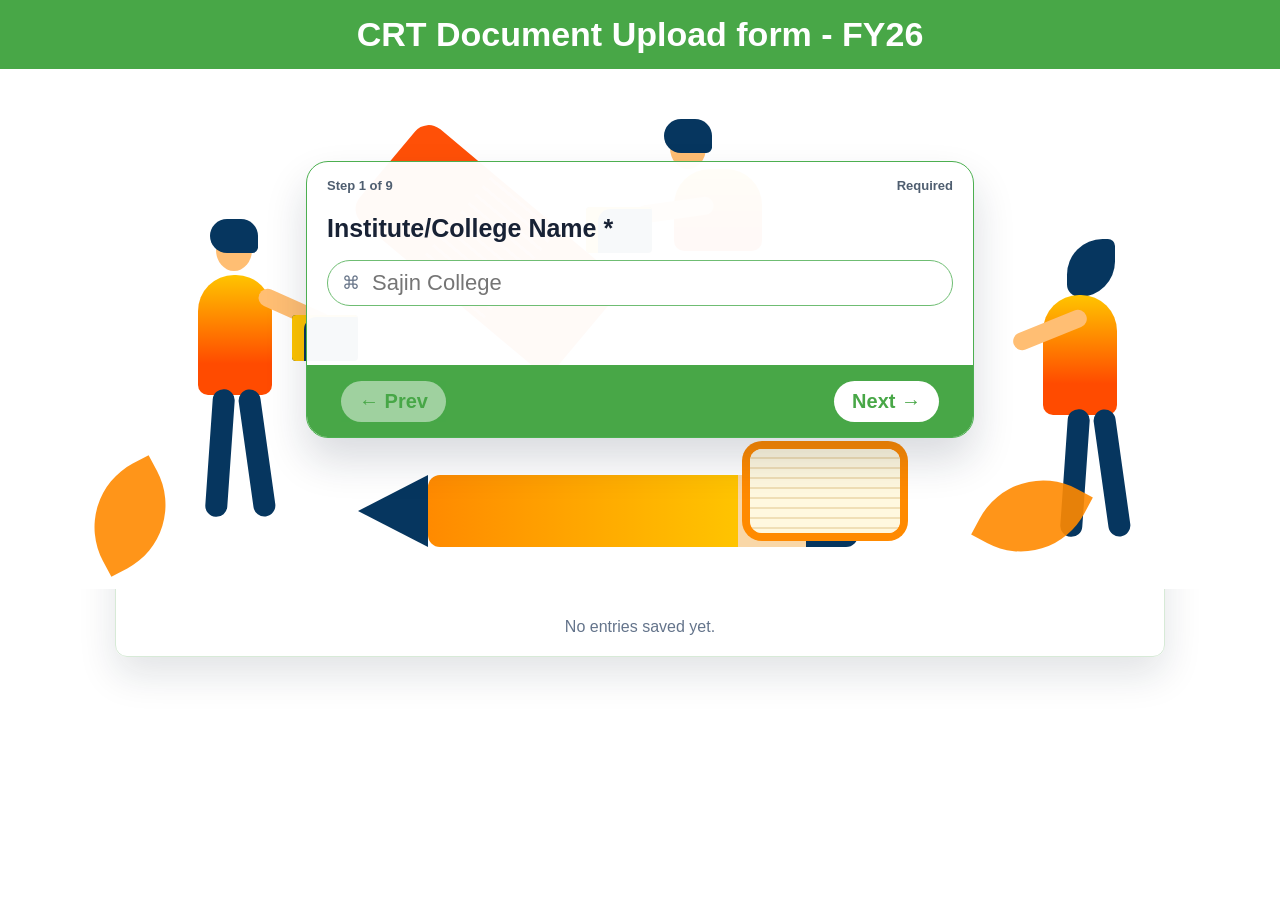
<file: CRT Portal 247/index.html>
<!DOCTYPE html>
<html lang="en">
<head>
  <meta charset="UTF-8">
  <meta name="viewport" content="width=device-width, initial-scale=1.0">
  <title>CRT Document Upload form - FY26</title>
  <meta name="theme-color" content="#48a747">
  <link rel="stylesheet" href="style.css">
</head>
<body>
  <main class="crt-page">
    <header class="form-title">
      <h1>CRT Document Upload form - FY26</h1>
    </header>

    <section class="scene" aria-label="CRT document upload form">
      <div class="illustration" aria-hidden="true">
        <div class="person person-left">
          <span class="head"></span>
          <span class="hair"></span>
          <span class="body"></span>
          <span class="arm"></span>
          <span class="leg leg-one"></span>
          <span class="leg leg-two"></span>
          <span class="laptop"></span>
        </div>
        <div class="person person-top">
          <span class="head"></span>
          <span class="hair"></span>
          <span class="body"></span>
          <span class="arm"></span>
          <span class="laptop"></span>
        </div>
        <div class="person person-right">
          <span class="head"></span>
          <span class="hair"></span>
          <span class="body"></span>
          <span class="arm"></span>
          <span class="leg leg-one"></span>
          <span class="leg leg-two"></span>
        </div>
        <div class="ruler"></div>
        <div class="pencil"></div>
        <div class="book"></div>
        <div class="leaf leaf-one"></div>
        <div class="leaf leaf-two"></div>
      </div>

      <section class="form-card">
        <div class="progress-row">
          <span id="step-label">Step 1 of 8</span>
          <span id="required-label">Required</span>
        </div>

        <form id="crt-form" novalidate>
          <div id="question-area"></div>
        </form>

        <div class="form-nav">
          <button id="prev-button" type="button" class="nav-button">← Prev</button>
          <button id="next-button" type="button" class="nav-button">Next →</button>
        </div>
      </section>
    </section>

    <section class="submissions-panel" aria-label="Saved CRT form submissions">
      <div>
        <h2>Saved CRT Entries</h2>
        <p>Entries are saved in this browser for quick checking before final upload.</p>
      </div>
      <button id="download-button" type="button">Download CSV</button>
      <div id="submission-list" class="submission-list"></div>
      <p id="empty-state" class="empty-state">No entries saved yet.</p>
    </section>
  </main>

  <script src="script.js"></script>
</body>
</html>
</file>
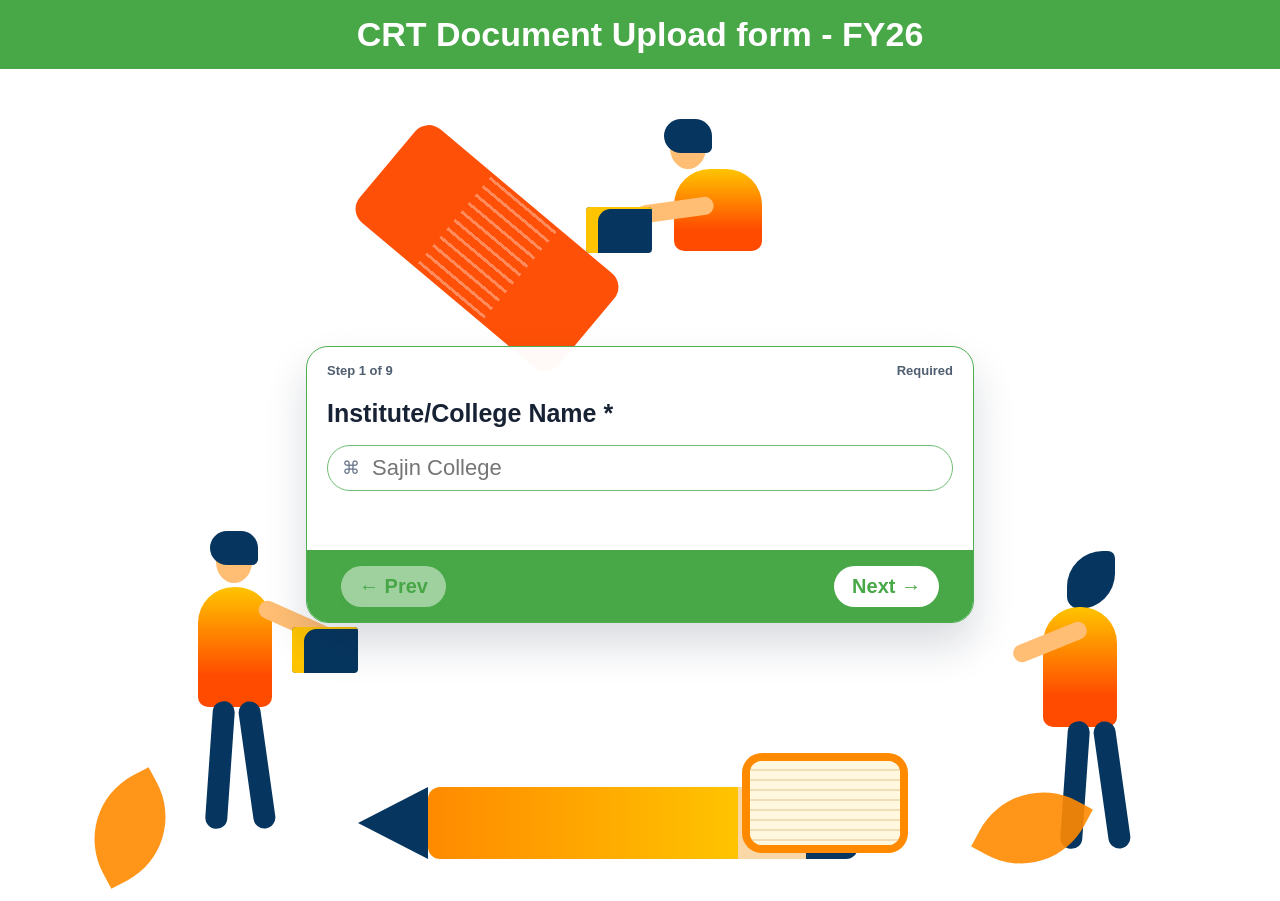
<file: CRT Portal 247/crt-form.html>
<!DOCTYPE html>
<html lang="en">
<head>
  <meta charset="UTF-8">
  <meta name="viewport" content="width=device-width, initial-scale=1.0">
  <title>CRT Document Upload form - FY26</title>
  <meta name="theme-color" content="#48a747">
  <link rel="stylesheet" href="style.css">
</head>
<body>
  <main class="crt-page standalone-page">
    <header class="form-title">
      <h1>CRT Document Upload form - FY26</h1>
    </header>

    <section class="scene standalone-scene" aria-label="CRT document upload form">
      <div class="illustration" aria-hidden="true">
        <div class="person person-left">
          <span class="head"></span>
          <span class="hair"></span>
          <span class="body"></span>
          <span class="arm"></span>
          <span class="leg leg-one"></span>
          <span class="leg leg-two"></span>
          <span class="laptop"></span>
        </div>
        <div class="person person-top">
          <span class="head"></span>
          <span class="hair"></span>
          <span class="body"></span>
          <span class="arm"></span>
          <span class="laptop"></span>
        </div>
        <div class="person person-right">
          <span class="head"></span>
          <span class="hair"></span>
          <span class="body"></span>
          <span class="arm"></span>
          <span class="leg leg-one"></span>
          <span class="leg leg-two"></span>
        </div>
        <div class="ruler"></div>
        <div class="pencil"></div>
        <div class="book"></div>
        <div class="leaf leaf-one"></div>
        <div class="leaf leaf-two"></div>
      </div>

      <section class="form-card">
        <div class="progress-row">
          <span id="step-label">Step 1 of 8</span>
          <span id="required-label">Required</span>
        </div>

        <form id="crt-form" novalidate>
          <div id="question-area"></div>
        </form>

        <div class="form-nav">
          <button id="prev-button" type="button" class="nav-button">← Prev</button>
          <button id="next-button" type="button" class="nav-button">Next →</button>
        </div>
      </section>
    </section>
  </main>

  <script src="google-sheet-config.js"></script>
  <script src="crt-form.js"></script>
</body>
</html>
</file>
<file: CRT Portal 247/style.css>
* {
  box-sizing: border-box;
}

body {
  margin: 0;
  min-height: 100vh;
  font-family: Arial, sans-serif;
  color: #182235;
  background: #ffffff;
}

button,
input,
select,
textarea {
  font: inherit;
}

button {
  cursor: pointer;
}

.crt-page {
  min-height: 100vh;
}

.form-title {
  display: flex;
  align-items: center;
  justify-content: center;
  min-height: 68px;
  padding: 14px 20px;
  background: #48a747;
  color: #ffffff;
  text-align: center;
}

.form-title h1 {
  margin: 0;
  font-size: clamp(24px, 3vw, 34px);
  line-height: 1.2;
}

.scene {
  position: relative;
  display: grid;
  place-items: center;
  min-height: 520px;
  padding: 72px 24px 130px;
  overflow: hidden;
  background: #ffffff;
}

.standalone-scene {
  min-height: calc(100vh - 68px);
  padding-bottom: 72px;
}

.illustration {
  position: absolute;
  inset: 0;
  max-width: 1180px;
  margin: 0 auto;
  pointer-events: none;
}

.form-card {
  position: relative;
  z-index: 2;
  width: min(668px, calc(100vw - 32px));
  overflow: hidden;
  border: 1.5px solid #4caf50;
  border-radius: 22px;
  background: rgba(255, 255, 255, 0.97);
  box-shadow: 0 22px 42px rgba(18, 34, 53, 0.16);
}

.progress-row {
  display: flex;
  justify-content: space-between;
  gap: 12px;
  padding: 16px 20px 0;
  color: #4f5e70;
  font-size: 13px;
  font-weight: 700;
}

#question-area {
  min-height: 168px;
  padding: 20px 20px 28px;
}

.question-label {
  display: block;
  margin: 0 0 16px;
  color: #182235;
  font-size: clamp(20px, 2.2vw, 25px);
  font-weight: 800;
  line-height: 1.25;
}

.required-star {
  color: #182235;
}

.field-shell {
  display: flex;
  align-items: center;
  gap: 10px;
  min-height: 46px;
  border: 1.5px solid #6fbd73;
  border-radius: 999px;
  padding: 0 14px;
  background: #ffffff;
}

.field-icon {
  flex: 0 0 auto;
  color: #687589;
  font-size: 18px;
}

.field-shell input,
.field-shell select {
  width: 100%;
  min-width: 0;
  border: 0;
  outline: 0;
  background: transparent;
  color: #182235;
  font-size: 22px;
}

.field-shell select {
  appearance: none;
  color: #25324a;
}

.upload-field {
  border-radius: 18px;
  padding: 18px;
}

.upload-field input {
  font-size: 16px;
}

.textarea-field {
  align-items: flex-start;
  border-radius: 18px;
  padding: 14px;
}

.textarea-field textarea {
  width: 100%;
  min-height: 110px;
  border: 0;
  outline: 0;
  resize: vertical;
  background: transparent;
  color: #182235;
  font-size: 18px;
  line-height: 1.45;
}

.validation-message {
  min-height: 21px;
  margin: 10px 0 0;
  color: #c2410c;
  font-size: 14px;
  font-weight: 700;
}

.success-message {
  margin: 0;
  color: #4f5e70;
  font-size: 20px;
  line-height: 1.5;
}

.review-list {
  display: grid;
  gap: 10px;
  max-height: 280px;
  overflow-y: auto;
}

.review-row {
  display: grid;
  grid-template-columns: 180px 1fr;
  gap: 10px;
  padding: 10px 12px;
  border: 1px solid #e2e8f0;
  border-radius: 12px;
  background: #f8fafc;
}

.review-row span {
  color: #64748b;
  font-weight: 700;
}

.review-row strong {
  overflow-wrap: anywhere;
}

.form-nav {
  display: flex;
  justify-content: space-between;
  align-items: center;
  gap: 16px;
  min-height: 72px;
  padding: 0 34px;
  background: #48a747;
}

.nav-button,
#download-button {
  border: 0;
  border-radius: 999px;
  padding: 9px 18px;
  background: #ffffff;
  color: #48a747;
  font-size: 20px;
  font-weight: 700;
}

.nav-button:disabled {
  opacity: 0.48;
  cursor: not-allowed;
}

.submissions-panel {
  display: grid;
  grid-template-columns: 1fr auto;
  gap: 18px;
  width: min(1050px, calc(100% - 32px));
  margin: -82px auto 34px;
  padding: 20px;
  border: 1px solid #d7ead7;
  border-radius: 12px;
  background: rgba(255, 255, 255, 0.96);
  box-shadow: 0 18px 38px rgba(18, 34, 53, 0.12);
}

.submissions-panel h2,
.submissions-panel p {
  margin: 0;
}

.submissions-panel h2 {
  font-size: 21px;
}

.submissions-panel p {
  margin-top: 6px;
  color: #64748b;
}

#download-button {
  align-self: start;
  border: 1px solid #48a747;
  background: #48a747;
  color: #ffffff;
  font-size: 16px;
}

.submission-list {
  grid-column: 1 / -1;
  display: grid;
  gap: 10px;
}

.submission-card {
  display: grid;
  grid-template-columns: 1fr auto;
  gap: 12px;
  padding: 12px 14px;
  border: 1px solid #e2e8f0;
  border-radius: 10px;
  background: #f8fafc;
}

.submission-card h3 {
  margin: 0 0 6px;
  font-size: 17px;
}

.submission-card p {
  margin: 0;
  color: #4f5e70;
  line-height: 1.45;
}

.delete-entry {
  align-self: center;
  border: 0;
  border-radius: 8px;
  padding: 9px 12px;
  background: #e2e8f0;
  color: #182235;
  font-weight: 700;
}

.empty-state {
  grid-column: 1 / -1;
  text-align: center;
}

.person,
.ruler,
.pencil,
.book,
.leaf {
  position: absolute;
}

.person span {
  position: absolute;
  display: block;
}

.person-left {
  left: 8%;
  bottom: 52px;
  width: 185px;
  height: 320px;
}

.person-right {
  right: 6%;
  bottom: 52px;
  width: 160px;
  height: 300px;
}

.person-top {
  top: 58px;
  left: 49%;
  width: 170px;
  height: 150px;
}

.head {
  top: 12px;
  left: 72px;
  width: 36px;
  height: 42px;
  border-radius: 50%;
  background: #ffbe73;
}

.hair {
  top: 2px;
  left: 66px;
  width: 48px;
  height: 34px;
  border-radius: 18px 18px 6px 18px;
  background: #06365f;
}

.body {
  top: 58px;
  left: 54px;
  width: 74px;
  height: 120px;
  border-radius: 36px 36px 10px 10px;
  background: linear-gradient(180deg, #ffc400 0%, #ff4b00 74%);
}

.arm {
  top: 84px;
  left: 112px;
  width: 78px;
  height: 18px;
  border-radius: 999px;
  background: #ffbe73;
  transform: rotate(24deg);
}

.leg-one,
.leg-two {
  top: 172px;
  width: 22px;
  height: 128px;
  border-radius: 999px;
  background: #06365f;
}

.leg-one {
  left: 65px;
  transform: rotate(4deg);
}

.leg-two {
  left: 102px;
  transform: rotate(-8deg);
}

.laptop {
  top: 98px;
  left: 148px;
  width: 66px;
  height: 46px;
  border-radius: 4px;
  background: #06365f;
  box-shadow: inset 24px 14px 0 -12px #ffc400;
}

.person-right .body {
  left: 44px;
}

.person-right .arm {
  left: 12px;
  transform: rotate(-22deg);
}

.person-right .head {
  left: 72px;
}

.person-right .hair {
  left: 68px;
  height: 58px;
  border-radius: 40px 8px 40px 14px;
}

.person-top .head {
  top: 0;
  left: 42px;
}

.person-top .hair {
  top: -8px;
  left: 36px;
}

.person-top .body {
  top: 42px;
  left: 46px;
  width: 88px;
  height: 82px;
}

.person-top .arm {
  top: 74px;
  left: 8px;
  transform: rotate(-8deg);
}

.person-top .laptop {
  top: 80px;
  left: -42px;
}

.ruler {
  left: 26%;
  top: 118px;
  width: 260px;
  height: 122px;
  border-radius: 18px;
  background: #ff4b00;
  transform: rotate(40deg);
  opacity: 0.97;
}

.ruler::after {
  content: "";
  position: absolute;
  inset: 18px;
  background: repeating-linear-gradient(90deg, rgba(255,255,255,0.34) 0 3px, transparent 3px 11px);
  transform: rotate(90deg);
}

.pencil {
  left: 32%;
  bottom: 42px;
  width: 430px;
  height: 72px;
  border-radius: 12px;
  background: linear-gradient(90deg, #ff8a00 0%, #ffc400 72%, #f9d7a7 72%, #f9d7a7 88%, #06365f 88%);
}

.pencil::before {
  content: "";
  position: absolute;
  left: -70px;
  top: 0;
  border-top: 36px solid transparent;
  border-bottom: 36px solid transparent;
  border-right: 70px solid #06365f;
}

.book {
  right: 28%;
  bottom: 56px;
  width: 150px;
  height: 84px;
  border-radius: 12px;
  background: repeating-linear-gradient(180deg, #fff8df 0 8px, #f0dfb6 8px 10px);
  box-shadow: 0 0 0 8px #ff8a00;
}

.leaf {
  bottom: 28px;
  width: 90px;
  height: 90px;
  background: #ff8a00;
  border-radius: 80% 0 80% 0;
  opacity: 0.9;
}

.leaf-one {
  left: 3%;
  transform: rotate(-28deg);
}

.leaf-two {
  right: 13%;
  transform: rotate(28deg);
}

@media (max-width: 760px) {
  .scene {
    min-height: 560px;
    padding: 46px 14px 110px;
  }

  .person-left,
  .person-right {
    opacity: 0.45;
    transform: scale(0.72);
  }

  .person-left {
    left: -30px;
  }

  .person-right {
    right: -26px;
  }

  .person-top,
  .book {
    display: none;
  }

  .ruler {
    left: 15%;
    top: 96px;
    transform: rotate(36deg) scale(0.72);
  }

  .pencil {
    left: 18%;
    width: 320px;
    transform: scale(0.82);
    transform-origin: left center;
  }

  .form-card {
    border-radius: 18px;
  }

  .field-shell input,
  .field-shell select {
    font-size: 18px;
  }

  .form-nav {
    padding: 0 20px;
  }

  .nav-button {
    font-size: 17px;
  }

  .submissions-panel {
    grid-template-columns: 1fr;
    margin-top: -70px;
  }

  .review-row,
  .submission-card {
    grid-template-columns: 1fr;
  }
}
</file>
